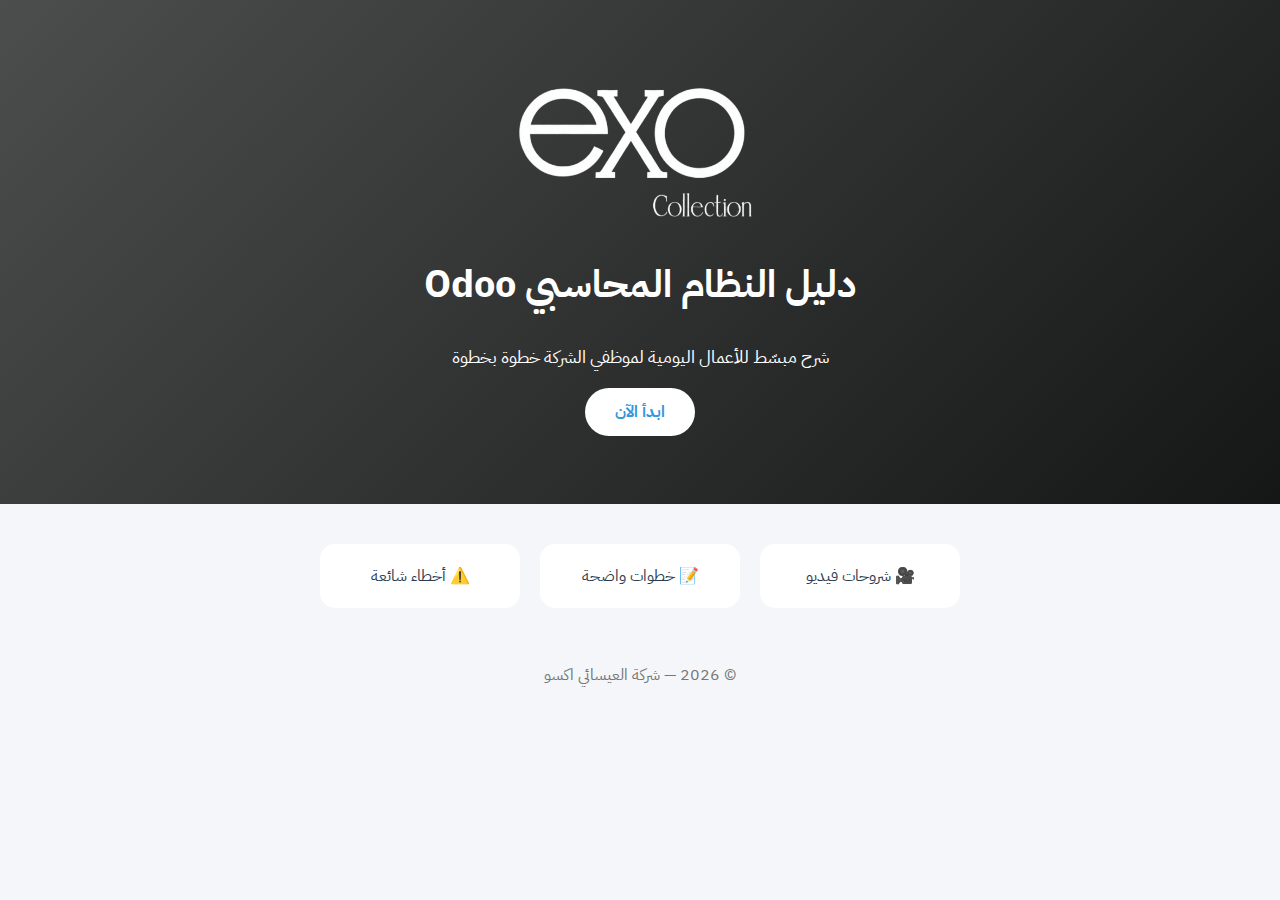
<file: index.html>
<!DOCTYPE html>

<html lang="ar">
    <head>
        <meta charset="UTF-8">
        <title>دليل النظام المحاسبي اودو</title>
        <link rel="stylesheet" href="assets/css/style.css">
    </head>
    <body>
        <header class="hero">

            <!-- <button id="darkToggle" class="dark-btn">🌙</button> -->
            <meta name="viewport" content="width=device-width, initial-scale=1.0">

            <img src="exo2.png" alt="شعار الشركة" class="logo">

            <h1>دليل النظام المحاسبي Odoo</h1>
            <p>شرح مبسّط  للأعمال اليومية لموظفي الشركة خطوة بخطوة</p>
            <a href="operations.html" class="btn">ابدأ الآن</a>
        </header>
        <section class="features">
            <div class="feature">🎥 شروحات فيديو</div>
            <div class="feature">📝 خطوات واضحة</div>
            <div class="feature">⚠️ أخطاء شائعة</div>
        </section>
        <footer>© 2026 —  شركة العيسائي اكسو</footer>
        <script src="assets/js/main.js"></script></body></html>
</file>
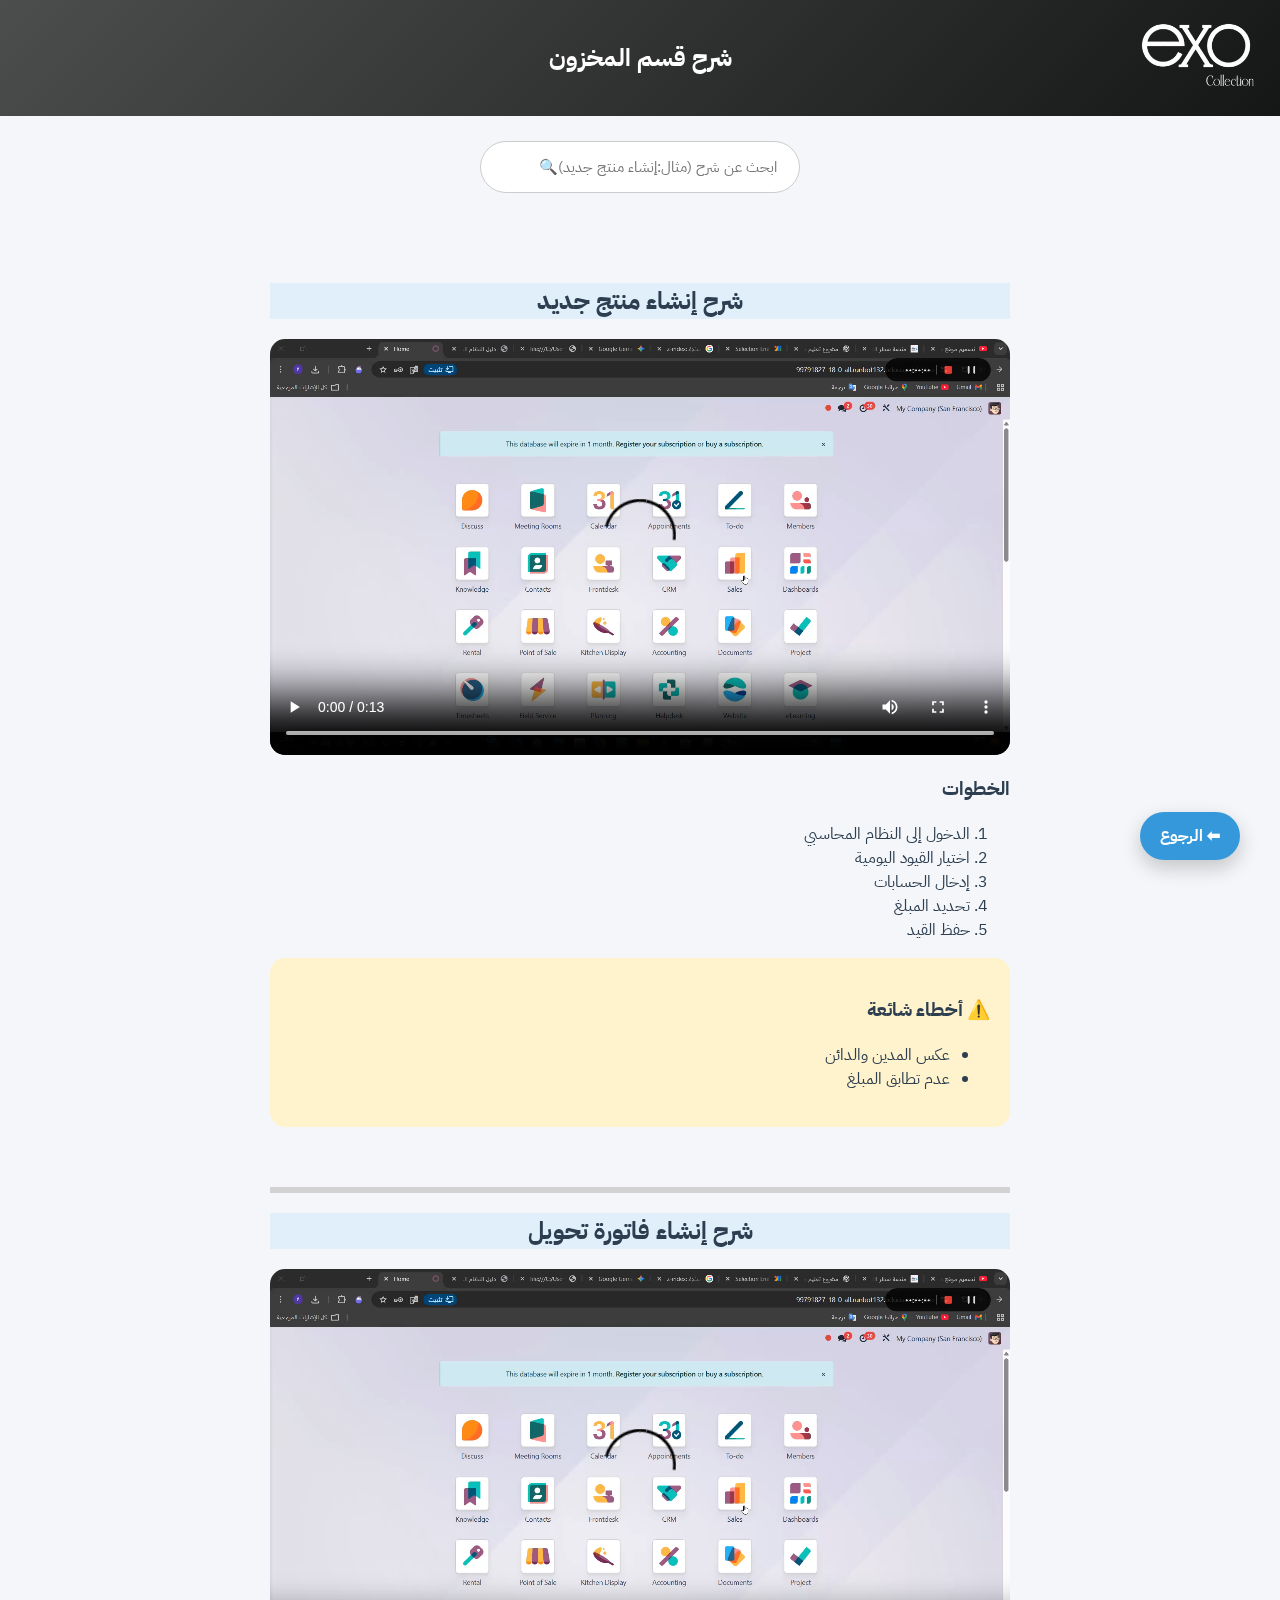
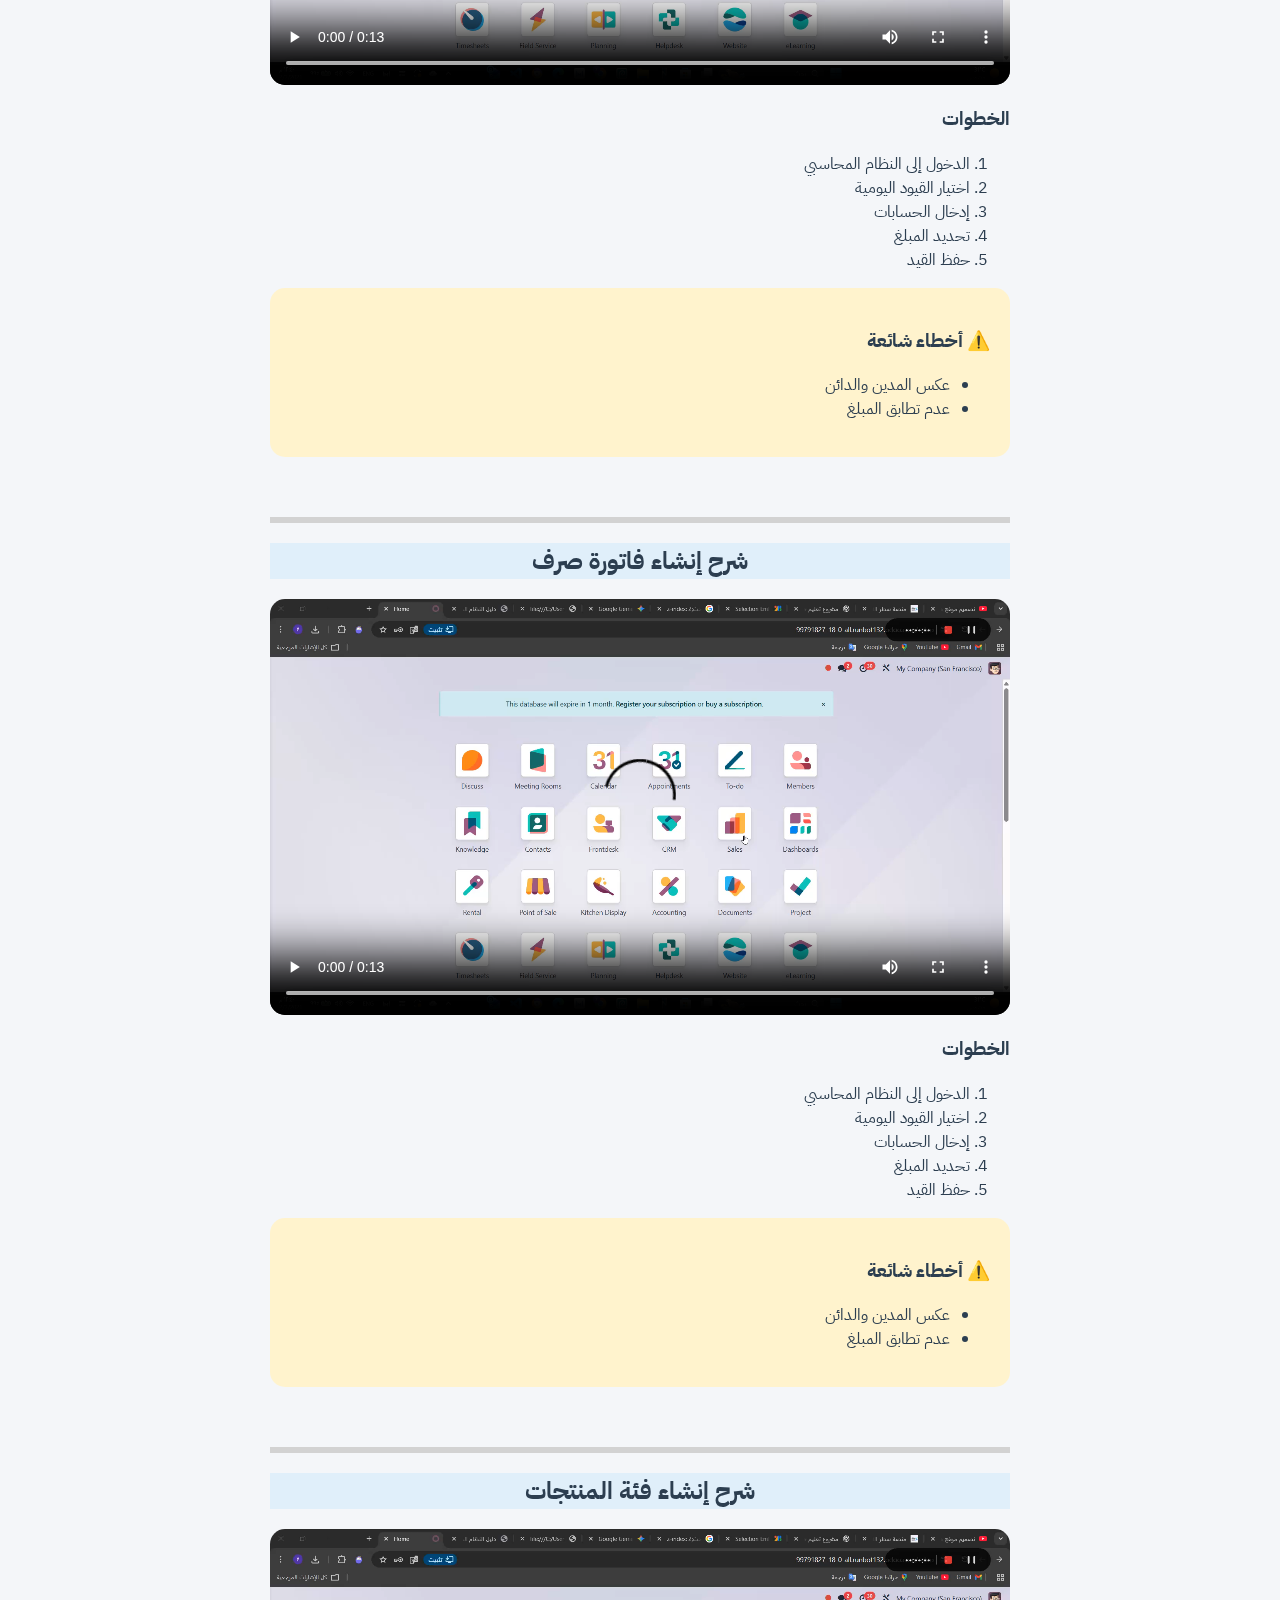
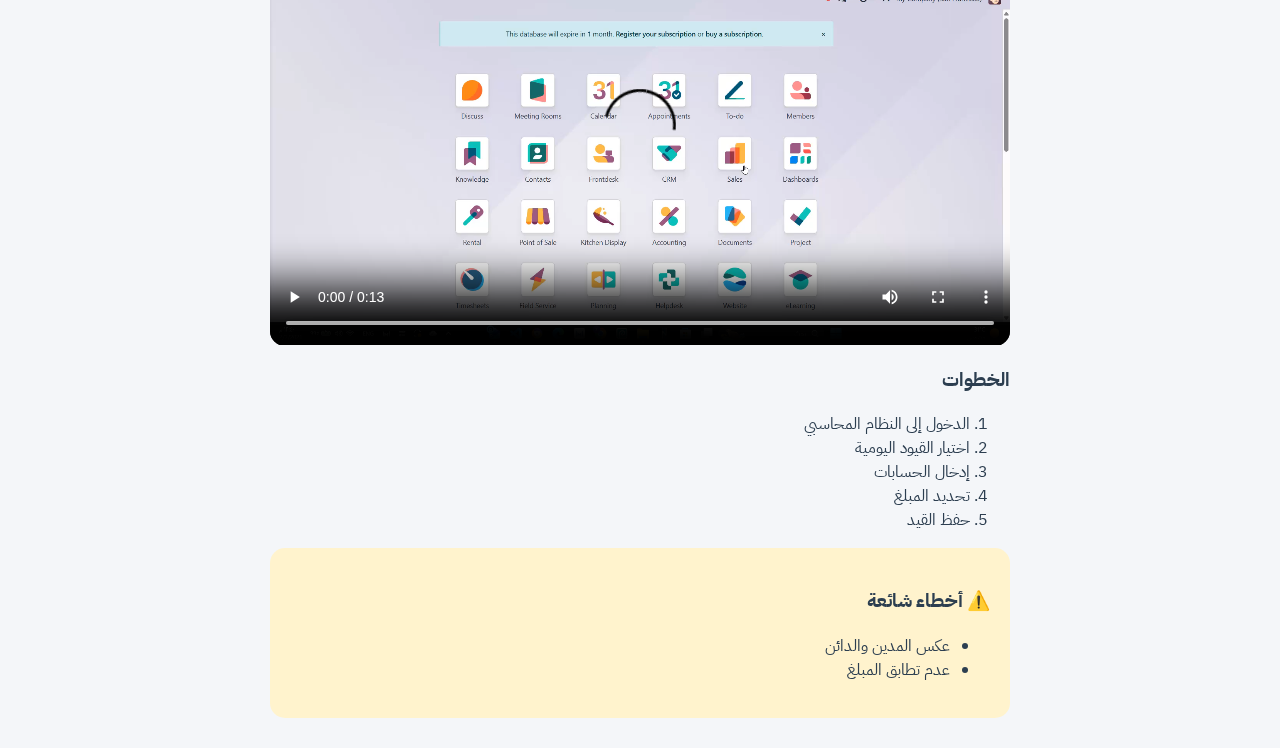
<file: inventory.html>
<!DOCTYPE html>
<html lang="ar">

<head>
    <meta charset="UTF-8">
    <title>شرح القيود اليومية</title>
    <link rel="stylesheet" href="assets/css/style.css">
</head>

<body>
    <header class="page-header">

        <meta name="viewport" content="width=device-width, initial-scale=1.0">


        <a href="index.html"><img src="exo2.png" alt="شعار الشركة" class="logo small">
        </a>
        <h2>شرح قسم المخزون</h2>
    </header>

    <input type="text" id="searchInput" class="search" placeholder="ابحث عن شرح (مثال:إنشاء منتج جديد)🔍">

    <!--القائمة 1-->
    <main class="lesson">

        <h2 class="titl">شرح  إنشاء منتج جديد</h2>
        <video controls>
            <source src="video/ADD.mp4" type="video/mp4">
        </video>
        <section>
            <h3>الخطوات</h3>
            <ol>
                <li>الدخول إلى النظام المحاسبي</li>
                <li>اختيار القيود اليومية</li>
                <li>إدخال الحسابات</li>
                <li>تحديد المبلغ</li>
                <li>حفظ القيد</li>
            </ol>
        </section>
        <section class="alert">
            <h3>⚠️ أخطاء شائعة</h3>
            <ul>
                <li>عكس المدين والدائن</li>
                <li>عدم تطابق المبلغ</li>
            </ul>
        </section>
    </main>

    <!--القائمة 2-->
    <main class="lesson">
        <div class="ss"></div>
        <h2 class="titl">شرح  إنشاء فاتورة تحويل</h2>
        <video controls>
            <source src="video/ADD.mp4" type="video/mp4">
        </video>
        <section>
            <h3>الخطوات</h3>
            <ol>
                <li>الدخول إلى النظام المحاسبي</li>
                <li>اختيار القيود اليومية</li>
                <li>إدخال الحسابات</li>
                <li>تحديد المبلغ</li>
                <li>حفظ القيد</li>
            </ol>
        </section>
        <section class="alert">
            <h3>⚠️ أخطاء شائعة</h3>
            <ul>
                <li>عكس المدين والدائن</li>
                <li>عدم تطابق المبلغ</li>
            </ul>
        </section>
    </main>
    
    <!--القائمة 3-->
    <main class="lesson">
        <div class="ss"></div>
        <h2 class="titl">شرح إنشاء فاتورة صرف</h2>
        <video controls>
            <source src="video/ADD.mp4" type="video/mp4">
        </video>
        <section>
            <h3>الخطوات</h3>
            <ol>
                <li>الدخول إلى النظام المحاسبي</li>
                <li>اختيار القيود اليومية</li>
                <li>إدخال الحسابات</li>
                <li>تحديد المبلغ</li>
                <li>حفظ القيد</li>
            </ol>
        </section>
        <section class="alert">
            <h3>⚠️ أخطاء شائعة</h3>
            <ul>
                <li>عكس المدين والدائن</li>
                <li>عدم تطابق المبلغ</li>
            </ul>
        </section>
    </main>

    <!--القائمة 4-->
    <main class="lesson">
        <div class="ss"></div>
        <h2 class="titl">شرح إنشاء فئة المنتجات </h2>
        <video controls>
            <source src="video/ADD.mp4" type="video/mp4">
        </video>
        <section>
            <h3>الخطوات</h3>
            <ol>
                <li>الدخول إلى النظام المحاسبي</li>
                <li>اختيار القيود اليومية</li>
                <li>إدخال الحسابات</li>
                <li>تحديد المبلغ</li>
                <li>حفظ القيد</li>
            </ol>
        </section>
        <section class="alert">
            <h3>⚠️ أخطاء شائعة</h3>
            <ul>
                <li>عكس المدين والدائن</li>
                <li>عدم تطابق المبلغ</li>
            </ul>
        </section>
    </main>
    <a href="operations.html" class="back">⬅ الرجوع</a>
    <script src="assets/js/main.js"></script>
</body>

</html>
</file>
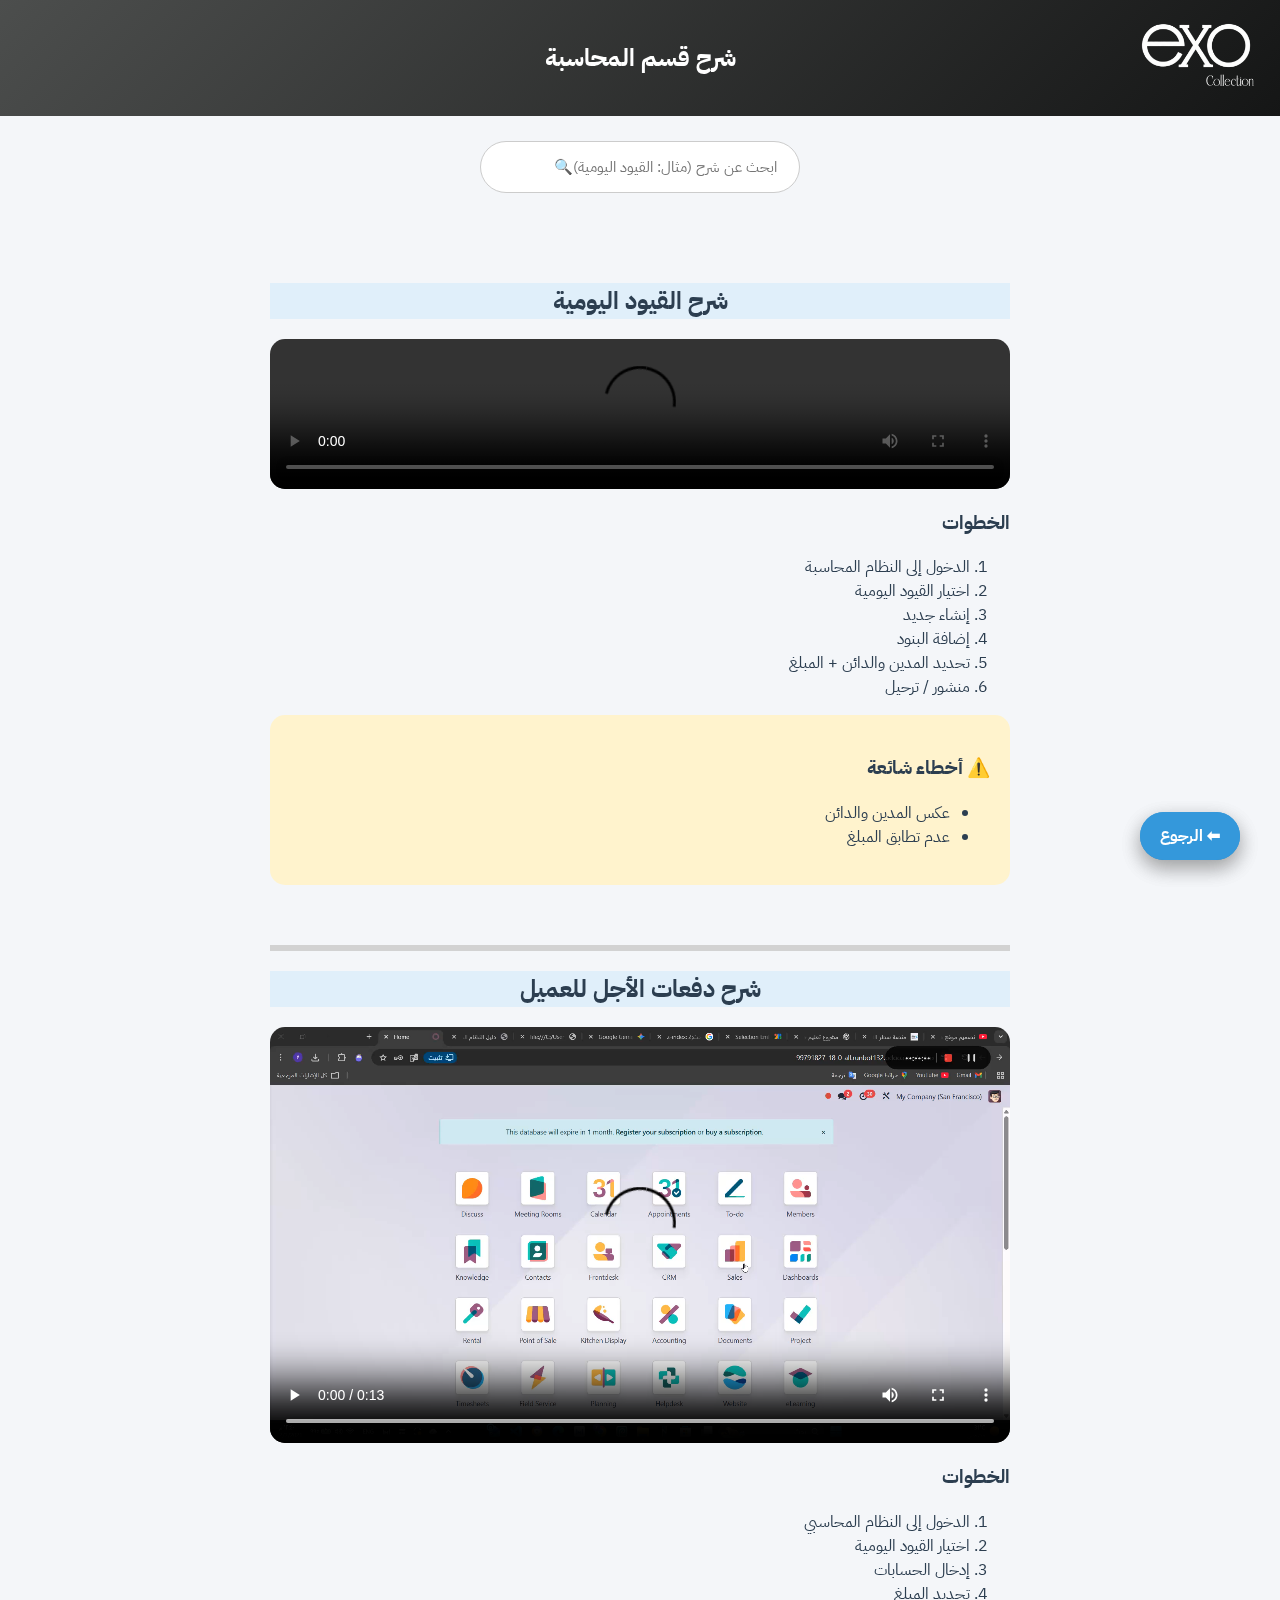
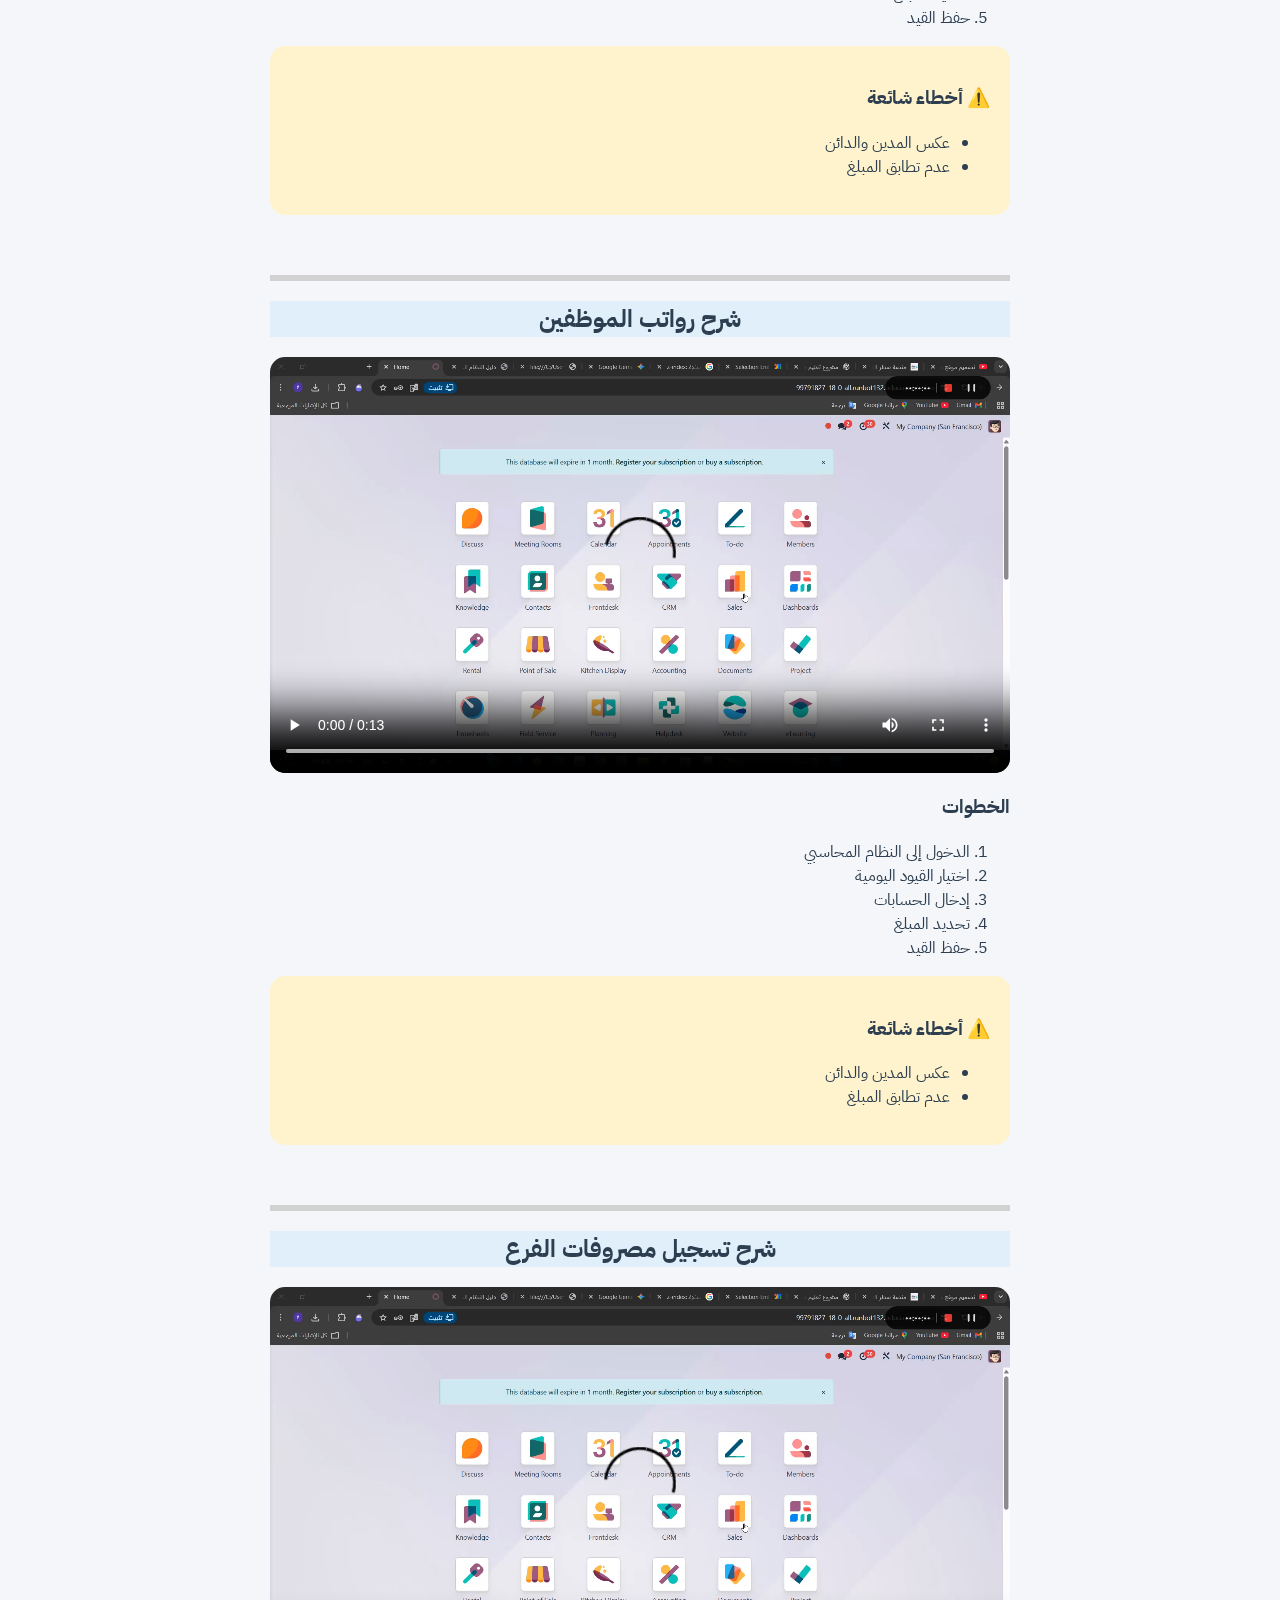
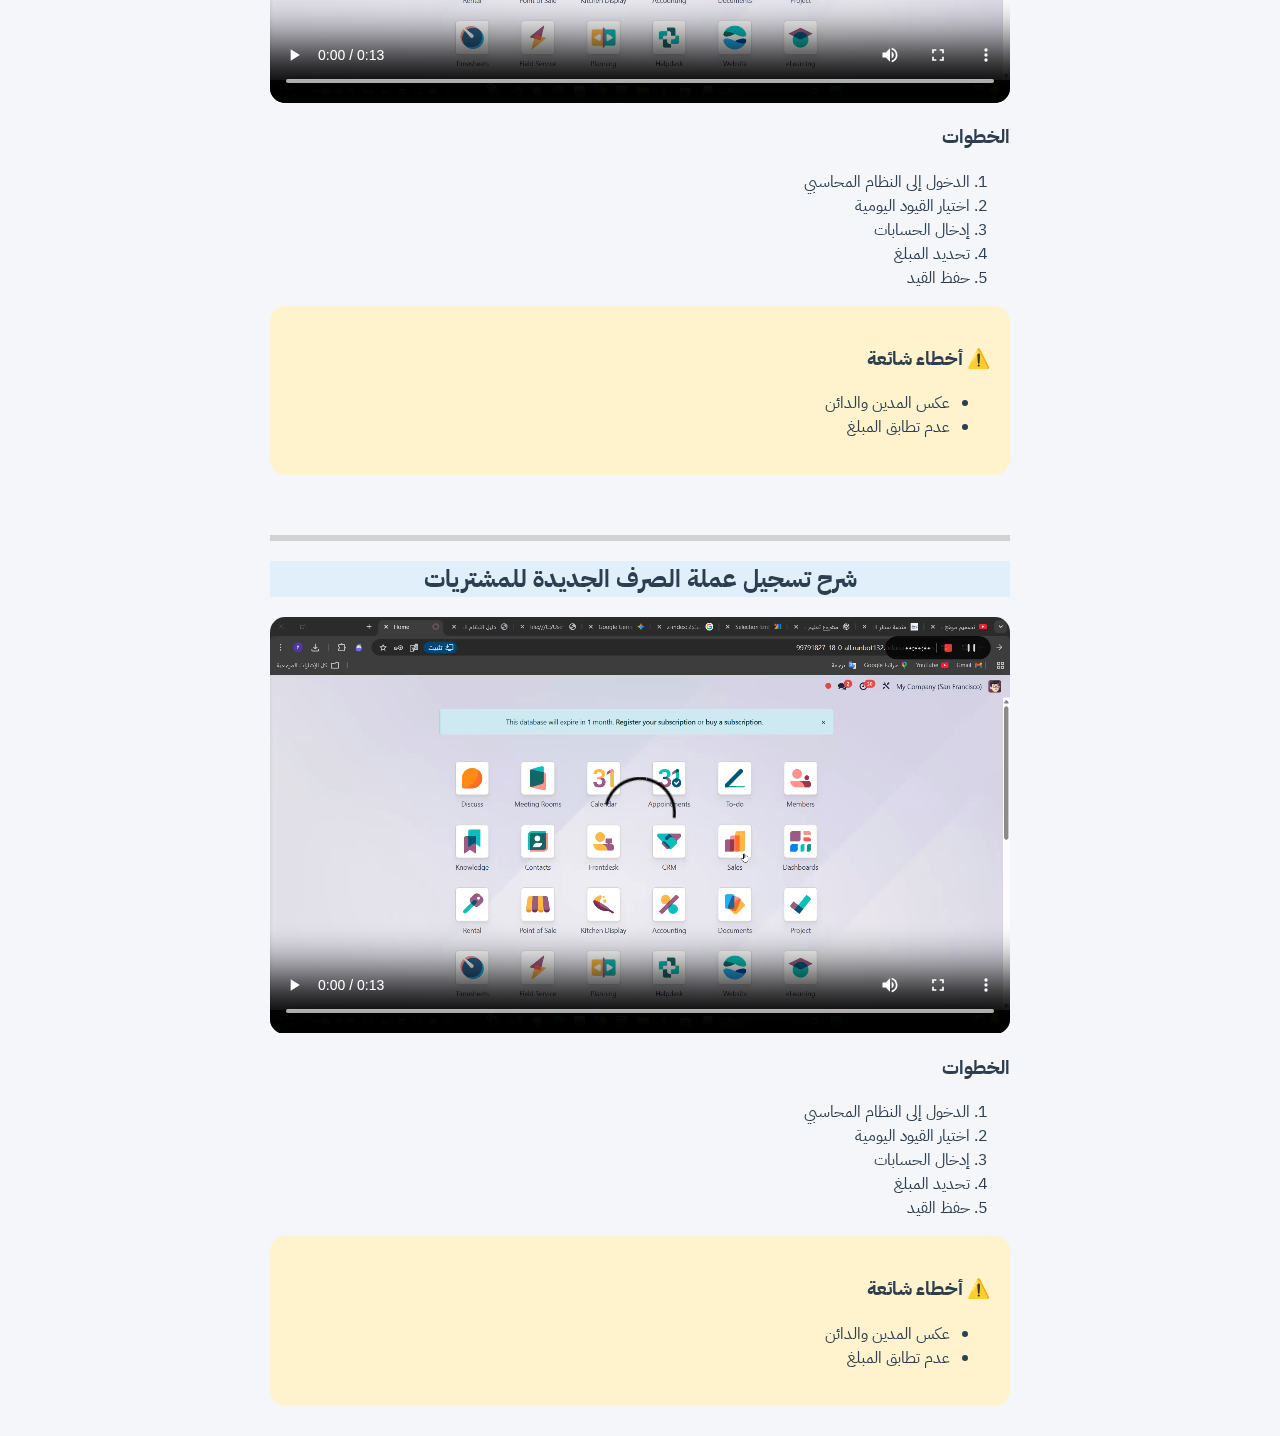
<file: lesson.html>
<!DOCTYPE html>
<html lang="ar">
    <head>
        <meta charset="UTF-8">
        <title>شرح القيود اليومية</title>
        <link rel="stylesheet" href="assets/css/style.css">
    </head>
    <body>
        <header class="page-header">
            <a href="index.html"><img src="exo2.png" alt="شعار الشركة" class="logo small">
            </a>
            <h2>شرح قسم المحاسبة</h2>
            <meta name="viewport" content="width=device-width, initial-scale=1.0">

        </header>
        <input type="text" id="searchInput" class="search" placeholder="ابحث عن شرح (مثال: القيود اليومية)🔍">


        <a href="operations.html" class="back">⬅ الرجوع</a>
        <!--القائمة 1-->
        <main class="lesson">
            <h2 class="titl">شرح القيود اليومية</h2>
            <video controls>
                <source src="https://res.cloudinary.com/dubhimpex/video/upload/v1770647422/ggg_ls6kgt.mp4" type="video/mp4">
            </video>
            <section>
                <h3>الخطوات</h3>
                <ol>
                    <li>الدخول إلى النظام المحاسبة</li>
                    <li>اختيار القيود اليومية</li>
                    <li> إنشاء جديد </li>
                    <li>إضافة البنود </li>
                    <li>تحديد المدين والدائن + المبلغ</li>
                    <li>منشور / ترحيل</li>
                </ol>
            </section>
            <section class="alert">
                <h3>⚠️ أخطاء شائعة</h3>
                <ul>
                    <li>عكس المدين والدائن</li>
                    <li>عدم تطابق المبلغ</li>
                </ul>
            </section>
        </main>
        <!--القائمة 2-->
        <main class="lesson">
            <div class="ss"></div>
            <h2 class="titl">شرح دفعات الأجل للعميل</h2>
            <video controls>
                <source src="video/ADD.mp4" type="video/mp4">
            </video>
            <section>
                <h3>الخطوات</h3>
                <ol>
                    <li>الدخول إلى النظام المحاسبي</li>
                    <li>اختيار القيود اليومية</li>
                    <li>إدخال الحسابات</li>
                    <li>تحديد المبلغ</li>
                    <li>حفظ القيد</li>
                </ol>
            </section>
            <section class="alert">
                <h3>⚠️ أخطاء شائعة</h3>
                <ul>
                    <li>عكس المدين والدائن</li>
                    <li>عدم تطابق المبلغ</li>
                </ul>
            </section>
        </main>

        <!--القائمة 3-->
        
        <main class="lesson">
            <div class="ss"></div>
            <h2 class="titl">شرح رواتب الموظفين </h2>
            <video controls>
                <source src="video/ADD.mp4" type="video/mp4">
            </video>
            <section>
                <h3>الخطوات</h3>
                <ol>
                    <li>الدخول إلى النظام المحاسبي</li>
                    <li>اختيار القيود اليومية</li>
                    <li>إدخال الحسابات</li>
                    <li>تحديد المبلغ</li>
                    <li>حفظ القيد</li>
                </ol>
            </section>
            <section class="alert">
                <h3>⚠️ أخطاء شائعة</h3>
                <ul>
                    <li>عكس المدين والدائن</li>
                    <li>عدم تطابق المبلغ</li>
                </ul>
            </section>
        </main>

        <!--القائمة 4-->

        <main class="lesson">
            <div class="ss"></div>
            <h2 class="titl">شرح تسجيل مصروفات الفرع</h2>
            <video controls>
                <source src="video/ADD.mp4" type="video/mp4">
            </video>
            <section>
                <h3>الخطوات</h3>
                <ol>
                    <li>الدخول إلى النظام المحاسبي</li>
                    <li>اختيار القيود اليومية</li>
                    <li>إدخال الحسابات</li>
                    <li>تحديد المبلغ</li>
                    <li>حفظ القيد</li>
                </ol>
            </section>
            <section class="alert">
                <h3>⚠️ أخطاء شائعة</h3>
                <ul>
                    <li>عكس المدين والدائن</li>
                    <li>عدم تطابق المبلغ</li>
                </ul>
            </section>
        </main>

        <!--القائمة 5-->
        <main class="lesson">
            <div class="ss"></div>
            <h2 class="titl">شرح تسجيل عملة الصرف الجديدة للمشتريات</h2>
        <video controls>
            <source src="video/ADD.mp4" type="video/mp4">
        </video>
            <section>
                <h3>الخطوات</h3>
                <ol>
                    <li>الدخول إلى النظام المحاسبي</li>
                    <li>اختيار القيود اليومية</li>
                    <li>إدخال الحسابات</li>
                    <li>تحديد المبلغ</li>
                    <li>حفظ القيد</li>
                </ol>
            </section>
            <section class="alert">
                <h3>⚠️ أخطاء شائعة</h3>
                <ul>
                    <li>عكس المدين والدائن</li>
                    <li>عدم تطابق المبلغ</li>
                </ul>
            </section>
        </main>

        <a href="operations.html" class="back">⬅ الرجوع</a>
        <script src="assets/js/main.js"></script></body></html>
</file>
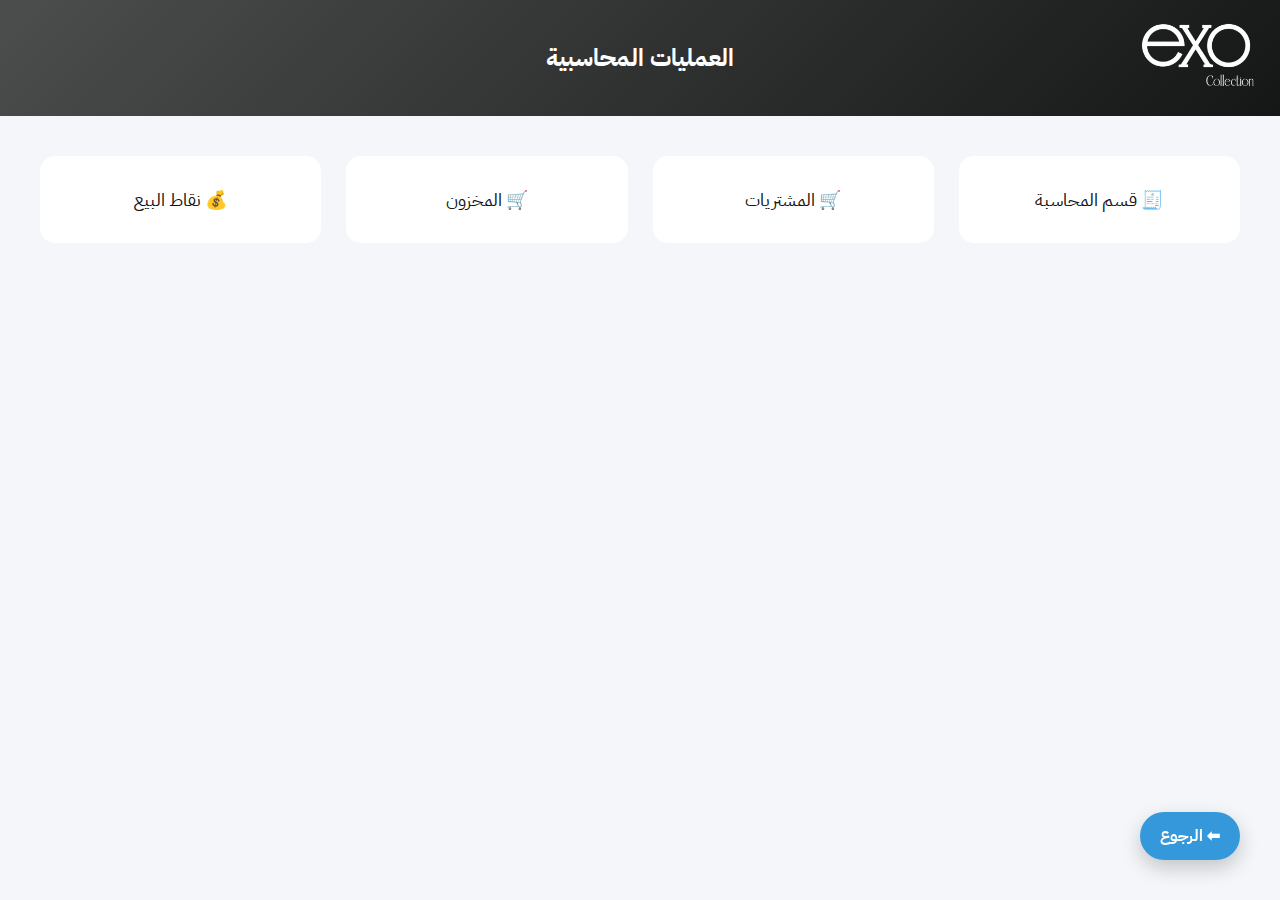
<file: operations.html>
<!DOCTYPE html><html lang="ar">
    <head>
        <meta charset="UTF-8">
        <title>العمليات المحاسبية</title>
        <link rel="stylesheet" href="assets/css/style.css">
    </head>
    <body class="eee">
        <header class="page-header">

            <!-- <button id="darkToggle" class="dark-btn">🌙</button> -->
            <meta name="viewport" content="width=device-width, initial-scale=1.0">

           <a href="index.html"><img src="exo2.png" alt="شعار الشركة" class="logo small">
</a>
            <h2>العمليات المحاسبية</h2>
        </header>
        <!-- <input type="text" id="search" placeholder="🔍 ابحث عن  قسم عملية محاسبية..." class="search" /> -->

        <main class="grid">
            <a href="lesson.html" class="card-op">🧾 قسم المحاسبة</a>

            <a href="procurement.html" class="card-op"> 🛒 المشتريات </a>
            <a href="inventory.html" class="card-op"> 🛒  المخزون</a>

            <a href="pointOFsals.html" class="card-op"> 💰 نقاط البيع </a>
            <!--<div class="card-op disabled">💰 المبيعات</div>
            <div class="card-op disabled">📉 المصروفات</div>-->
            

        </main>

        <a href="index.html" class="back">⬅ الرجوع</a>
        <script src="assets/js/main.js"></script>
    </body>
    </html>
</file>
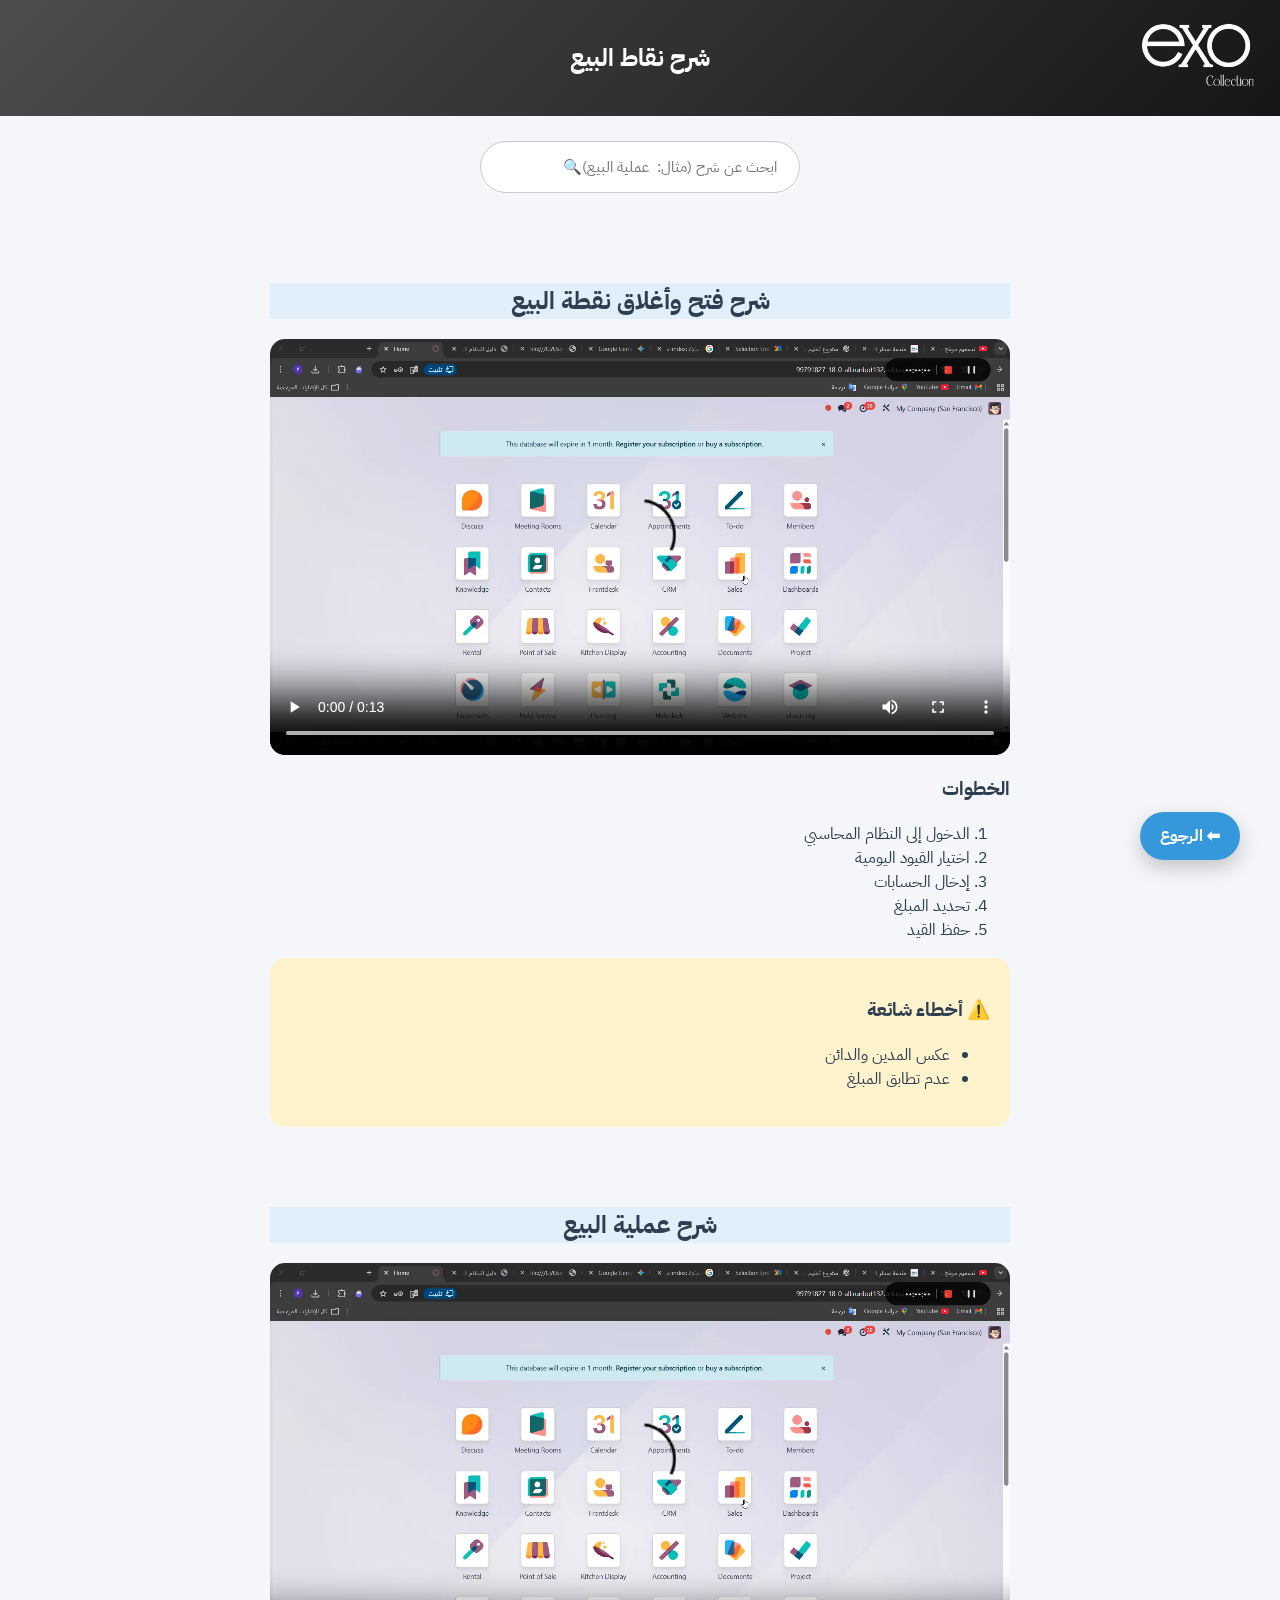
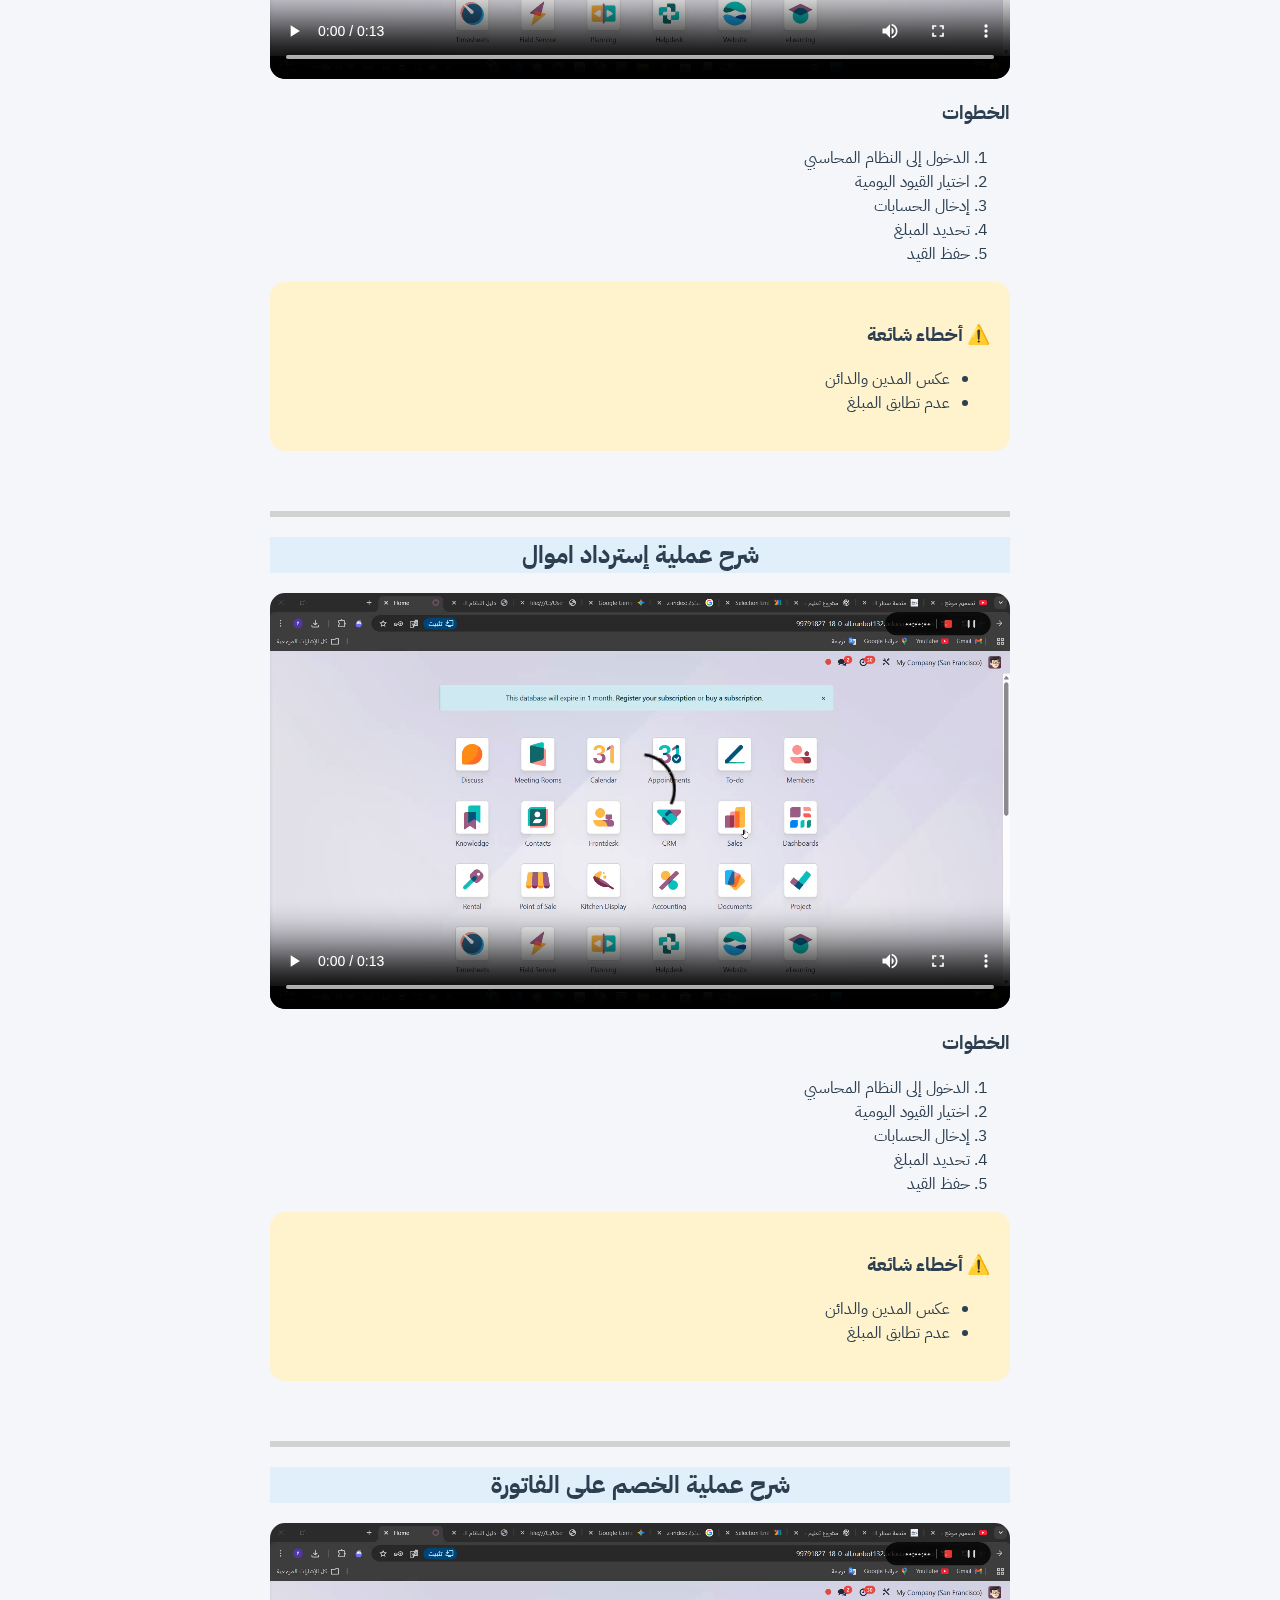
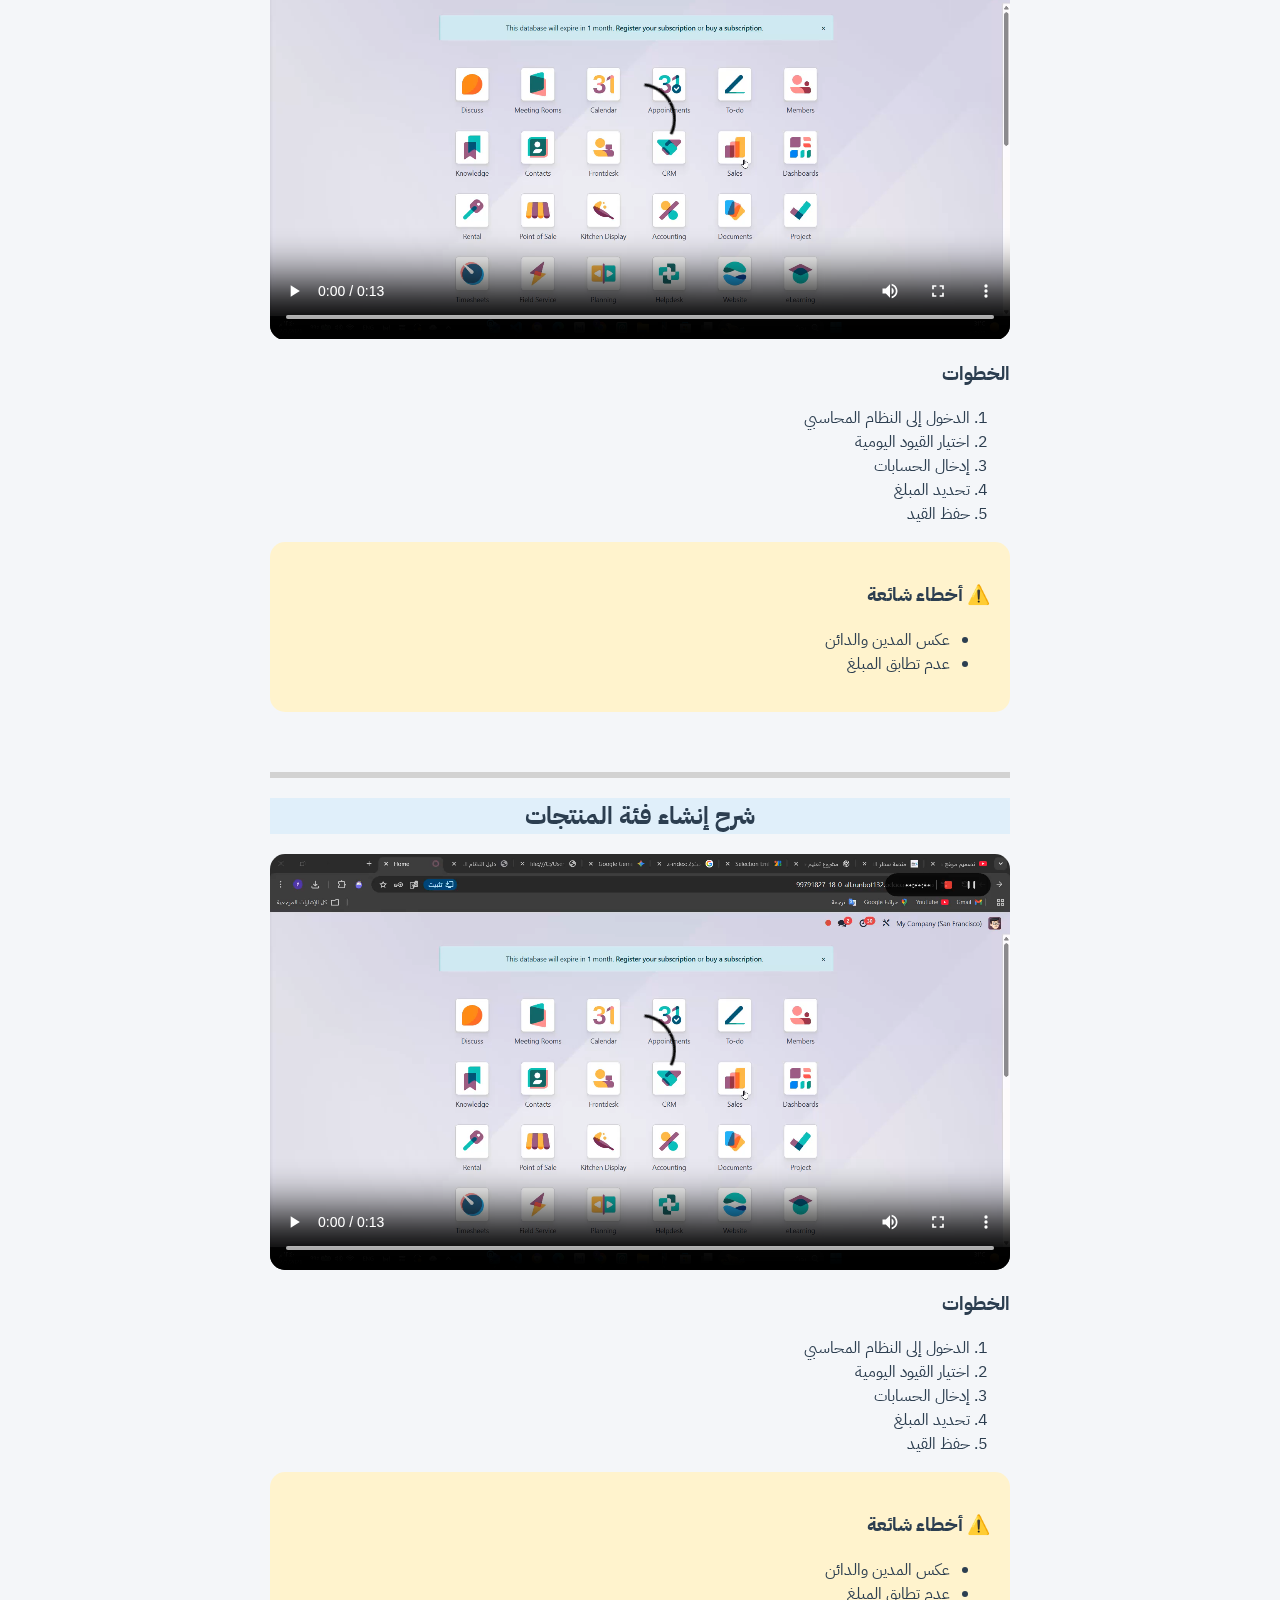
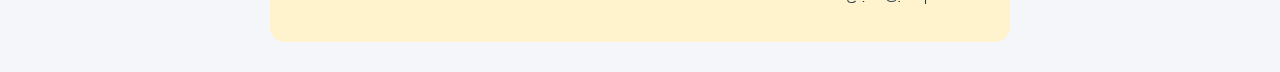
<file: pointOFsals.html>
<!DOCTYPE html>
<html lang="ar">

<head>
    <meta charset="UTF-8">
    <title>شرح القيود اليومية</title>
    <link rel="stylesheet" href="assets/css/style.css">
</head>

<body>
    <header class="page-header">

        <meta name="viewport" content="width=device-width, initial-scale=1.0">


        <a href="index.html"><img src="exo2.png" alt="شعار الشركة" class="logo small">
        </a>
        <h2>شرح نقاط البيع </h2>
    </header>

<input type="text" id="searchInput" class="search" placeholder="ابحث عن شرح (مثال:  عملية البيع)🔍">

    <!--القائمة 1-->
    <main class="lesson">
    
        <h2 class="titl">شرح فتح وأغلاق نقطة البيع  </h2>
        <video controls>
            <source src="video/ADD.mp4" type="video/mp4">
        </video>
        <section>
            <h3>الخطوات</h3>
            <ol>
                <li>الدخول إلى النظام المحاسبي</li>
                <li>اختيار القيود اليومية</li>
                <li>إدخال الحسابات</li>
                <li>تحديد المبلغ</li>
                <li>حفظ القيد</li>
            </ol>
        </section>
        <section class="alert">
            <h3>⚠️ أخطاء شائعة</h3>
            <ul>
                <li>عكس المدين والدائن</li>
                <li>عدم تطابق المبلغ</li>
            </ul>
        </section>
    </main>

    <!--القائمة 2-->
    <main class="lesson">

        <h2 class="titl">شرح عملية البيع  </h2>
        <video controls>
            <source src="video/ADD.mp4" type="video/mp4">
        </video>
        <section>
            <h3>الخطوات</h3>
            <ol>
                <li>الدخول إلى النظام المحاسبي</li>
                <li>اختيار القيود اليومية</li>
                <li>إدخال الحسابات</li>
                <li>تحديد المبلغ</li>
                <li>حفظ القيد</li>
            </ol>
        </section>
        <section class="alert">
            <h3>⚠️ أخطاء شائعة</h3>
            <ul>
                <li>عكس المدين والدائن</li>
                <li>عدم تطابق المبلغ</li>
            </ul>
        </section>
    </main>

    <!--القائمة 3-->
    <main class="lesson">
        <div class="ss"></div>
        <h2 class="titl">شرح عملية إسترداد اموال </h2>
        <video controls>
            <source src="video/ADD.mp4" type="video/mp4">
        </video>
        <section>
            <h3>الخطوات</h3>
            <ol>
                <li>الدخول إلى النظام المحاسبي</li>
                <li>اختيار القيود اليومية</li>
                <li>إدخال الحسابات</li>
                <li>تحديد المبلغ</li>
                <li>حفظ القيد</li>
            </ol>
        </section>
        <section class="alert">
            <h3>⚠️ أخطاء شائعة</h3>
            <ul>
                <li>عكس المدين والدائن</li>
                <li>عدم تطابق المبلغ</li>
            </ul>
        </section>
    </main>

    <!--القائمة 4-->
    <main class="lesson">
        <div class="ss"></div>
        <h2 class="titl">شرح عملية الخصم على الفاتورة  </h2>
        <video controls>
            <source src="video/ADD.mp4" type="video/mp4">
        </video>
        <section>
            <h3>الخطوات</h3>
            <ol>
                <li>الدخول إلى النظام المحاسبي</li>
                <li>اختيار القيود اليومية</li>
                <li>إدخال الحسابات</li>
                <li>تحديد المبلغ</li>
                <li>حفظ القيد</li>
            </ol>
        </section>
        <section class="alert">
            <h3>⚠️ أخطاء شائعة</h3>
            <ul>
                <li>عكس المدين والدائن</li>
                <li>عدم تطابق المبلغ</li>
            </ul>
        </section>
    </main>

    <!--القائمة 5-->
    <main class="lesson">
        <div class="ss"></div>
        <h2 class="titl">شرح إنشاء فئة المنتجات </h2>
        <video controls>
            <source src="video/ADD.mp4" type="video/mp4">
        </video>
        <section>
            <h3>الخطوات</h3>
            <ol>
                <li>الدخول إلى النظام المحاسبي</li>
                <li>اختيار القيود اليومية</li>
                <li>إدخال الحسابات</li>
                <li>تحديد المبلغ</li>
                <li>حفظ القيد</li>
            </ol>
        </section>
        <section class="alert">
            <h3>⚠️ أخطاء شائعة</h3>
            <ul>
                <li>عكس المدين والدائن</li>
                <li>عدم تطابق المبلغ</li>
            </ul>
        </section>
    </main>
    <a href="operations.html" class="back">⬅ الرجوع</a>
    <script src="assets/js/main.js"></script>
</body>

</html>
</file>
<file: assets/css/style.css>
@import url('https://fonts.googleapis.com/css2?family=IBM+Plex+Sans+Arabic:wght@100;200;300;400;500;600;700&display=swap');

*{
    box-sizing:border-box;
    font-family: "IBM Plex Sans Arabic", sans-serif;
}
body{
    margin:0;
    background:#f4f6f9;
    direction:rtl;
    color:#2c3e50;
    

}
.hero{
    background:linear-gradient(135deg,#4c4e4d,#151616);
    color:#fff;
    text-align:center;
    padding:80px 20px;
}
.hero h1{
    font-size:38px;
    
    
}
.hero p{
    font-size:18px;
    margin:30px 2px;
}
.btn{
    background:#fff;
    color:#3498db;
    padding:12px 30px;
    border-radius:30px;
    text-decoration:none;
    font-weight:700;
    transition: .3s;
    
    
}
.btn {
    transition: 0.3s;
}

.btn:hover {
    transform: translateY(-3px) scale(1.05);
    box-shadow: 0 10px 25px rgba(0, 0, 0, 0.2);
    background: #f4f6f9;
}
.features{
    display:flex;justify-content:center;
    gap:20px;
    padding:40px;
    
}
.feature{
    background:#fff;
    padding:20px;
    border-radius:15px;
    width:200px;
    text-align:center;
    font-family: "IBM Plex Sans Arabic", sans-serif;
    transition: 0.3s;
}

.feature:hover {
    transform: translateY(-10px);
}
.page-header {
    background: linear-gradient(135deg, #4c4e4d, #151616);
    color: #fff;
    padding: 20px;
    display: grid;
    grid-template-columns: 1fr auto 1fr;
    align-items: center;
}
.page-header h1 {
    margin: 0;
    text-align: center;
    font-size: 22px;
}

.grid{
    display:grid;grid-template-columns:repeat(auto-fit,minmax(220px,1fr));gap:25px;
    padding:40px
}
.card-op{
    background:#fff;
    padding:30px;
    border-radius:15px;
    text-align:center;
    text-decoration:none;
    font-size:18px;
    transition:.3s;
    color: #121212;
    
}
.card-op:hover{
    background:#3498db;
    color:#fff;
    transform: translateY(-10px);
}
.disabled{
    opacity:.4;
    pointer-events:none
}
.lesson{
    max-width:800px;
    margin:auto;
    padding:30px
    
}
video{
    width:100%;
    border-radius:15px;margin-bottom:20px
}

video {
    width: 100%;
    max-width: 100%;
    height: auto;
    display: block;
}

.alert{
    background:#fff3cd;
    padding:20px;
    border-radius:15px
}
.back{
    display:block;
    text-align:center;
    margin:20px;
    text-decoration:none;
    color:#3498db
}


.back {
    position: fixed;
    bottom: 20px;
    right: 20px;
    background: #3498db;
    color: white;
    padding: 12px 20px;
    border-radius: 30px;
    text-decoration: none;
    font-weight: bold;
    box-shadow: 0 8px 20px rgba(0, 0, 0, 0.2);
    z-index: 999;
    transition: 0.3s;
}

.back:hover {
    background: #2980b9;
    transform: translateY(-3px);
}

footer{
    text-align:center;
    padding:15px;
    color:#777
}

.ss{
border: 3px solid rgb(210, 210, 210);
}

.titl{
    text-align: center;
    font-weight: 700;
    background: #bfe5fd5e;
}

.search {
    display: block;
    width: 320px;
    max-width: 100%;
    margin: 25px auto 40px;
    padding: 14px 22px;
    border-radius: 30px;
    border: 1px solid #ccc;
    font-size: 15px;
    outline: none;
    transition: 0.3s;
    background: #fff;
}

/* عند التركيز */
.search:focus {
    border-color: #3498db;
    box-shadow: 0 0 0 3px rgba(52, 152, 219, 0.2);
}


.logo {
    
    width: 250px;
}

.logo.small {
    width: 120px;
    justify-self: end;
}











@media (max-width: 768px) {

    .hero {
    padding: 50px 15px;
    }

    .page-header {
        grid-template-columns: 1fr;
        gap: 10px;
        text-align: center;
    }

   .logo.small {
       justify-self: center;
       width: 100px;
   }

   .page-header h1 {
       font-size: 18px;
   }

  .hero h1 {
    font-size: 24px;
  }

  .hero p {
    font-size: 14px;
    margin: 20px 0;
  }

  .btn {
    padding: 10px 22px;
    font-size: 14px;
  }

  .features {
    flex-direction: column;
    align-items: center;
    padding: 20px;
  }

  .feature {
    width: 100%;
    max-width: 320px;
  }

  .grid {
    padding: 20px;
    gap: 15px;
  }

  .card-op {
    font-size: 16px;
    padding: 20px;
  }

  .lesson {
    padding: 20px 15px;
  }

  .search {
    width: 90%;
  }

  .logo {
    width: 150px;
  }

  .back {
    bottom: 15px;
    right: 15px;
    padding: 10px 18px;
    font-size: 14px;
  }
}


/* وضع اليلي */

/* .dark {
    background: #1e1e1e;
    color: #f1f1f1;
}

.dark header,
.dark .page-header {
    background: #111;
}

.dark .card-op,
.dark .feature,
.dark .lesson {
    background: #2c2c2c;
    color: white;
}

.dark .search {
    background: #333;
    color: white;
    border: none;
}

.dark-btn {
    position: absolute;
    top: 20px;
    left: 20px;
    background: white;
    border: none;
    padding: 10px;
    border-radius: 50%;
    cursor: pointer;
} */
</file>
